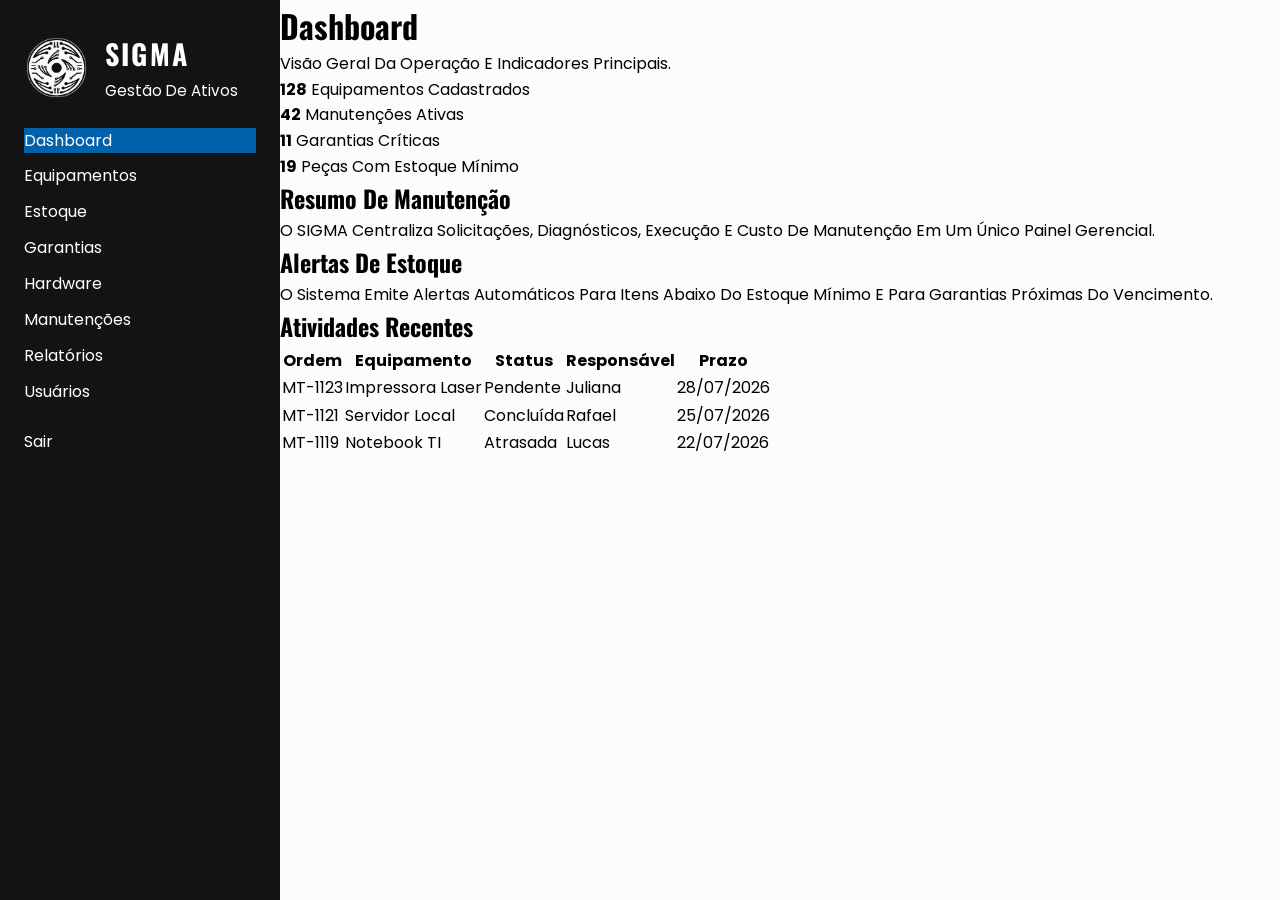
<file: frontend/pages/dashboard.html>
<!DOCTYPE html>
<html lang="pt-BR">
<head>
    <meta charset="UTF-8">
    <meta name="viewport" content="width=device-width, initial-scale=1.0">
    <title>Dashboard - SIGMA</title>
    <link rel="stylesheet" href="../assets/css/style.css">
</head>
<body>
    <div class="layout">
        <aside class="sidebar">
            <div class="brand">
                <img src="../assets/images/icons/logo_light.png" alt="SIGMA">
                <div>
                    <h2>SIGMA</h2>
                    <p>Gestão de Ativos</p>
                </div>
            </div>
            <nav class="nav-links">
                <a href="dashboard.html" class="active">Dashboard</a>
                <a href="equipamentos.html">Equipamentos</a>
                <a href="estoque.html">Estoque</a>
                <a href="garantias.html">Garantias</a>
                <a href="hardware.html">Hardware</a>
                <a href="manutencoes.html">Manutenções</a>
                <a href="relatorios.html">Relatórios</a>
                <a href="usuarios.html">Usuários</a>
            </nav>
            <div class="sidebar-footer">
                <a href="login.html" class="logout">Sair</a>
            </div>
        </aside>
        <main class="main">
            <div class="header">
                <div>
                    <h1>Dashboard</h1>
                    <p class="page-meta">Visão geral da operação e indicadores principais.</p>
                </div>
            </div>
            <div class="grid">
                <div class="card">
                    <strong>128</strong>
                    <span>Equipamentos cadastrados</span>
                </div>
                <div class="card">
                    <strong>42</strong>
                    <span>Manutenções ativas</span>
                </div>
                <div class="card">
                    <strong>11</strong>
                    <span>Garantias críticas</span>
                </div>
                <div class="card">
                    <strong>19</strong>
                    <span>Peças com estoque mínimo</span>
                </div>
            </div>
            <section class="hero">
                <div class="card">
                    <h2>Resumo de manutenção</h2>
                    <p>O SIGMA centraliza solicitações, diagnósticos, execução e custo de manutenção em um único painel gerencial.</p>
                </div>
                <div class="card">
                    <h2>Alertas de estoque</h2>
                    <p>O sistema emite alertas automáticos para itens abaixo do estoque mínimo e para garantias próximas do vencimento.</p>
                </div>
            </section>
            <div class="card">
                <h2>Atividades recentes</h2>
                <div class="table-wrapper">
                    <table>
                        <thead>
                            <tr><th>Ordem</th><th>Equipamento</th><th>Status</th><th>Responsável</th><th>Prazo</th></tr>
                        </thead>
                        <tbody>
                            <tr><td>MT-1123</td><td>Impressora Laser</td><td><span class="status aviso">Pendente</span></td><td>Juliana</td><td>28/07/2026</td></tr>
                            <tr><td>MT-1121</td><td>Servidor Local</td><td><span class="status sucesso">Concluída</span></td><td>Rafael</td><td>25/07/2026</td></tr>
                            <tr><td>MT-1119</td><td>Notebook TI</td><td><span class="status erro">Atrasada</span></td><td>Lucas</td><td>22/07/2026</td></tr>
                        </tbody>
                    </table>
                </div>
            </div>
        </main>
    </div>
</body>
</html>
</file>
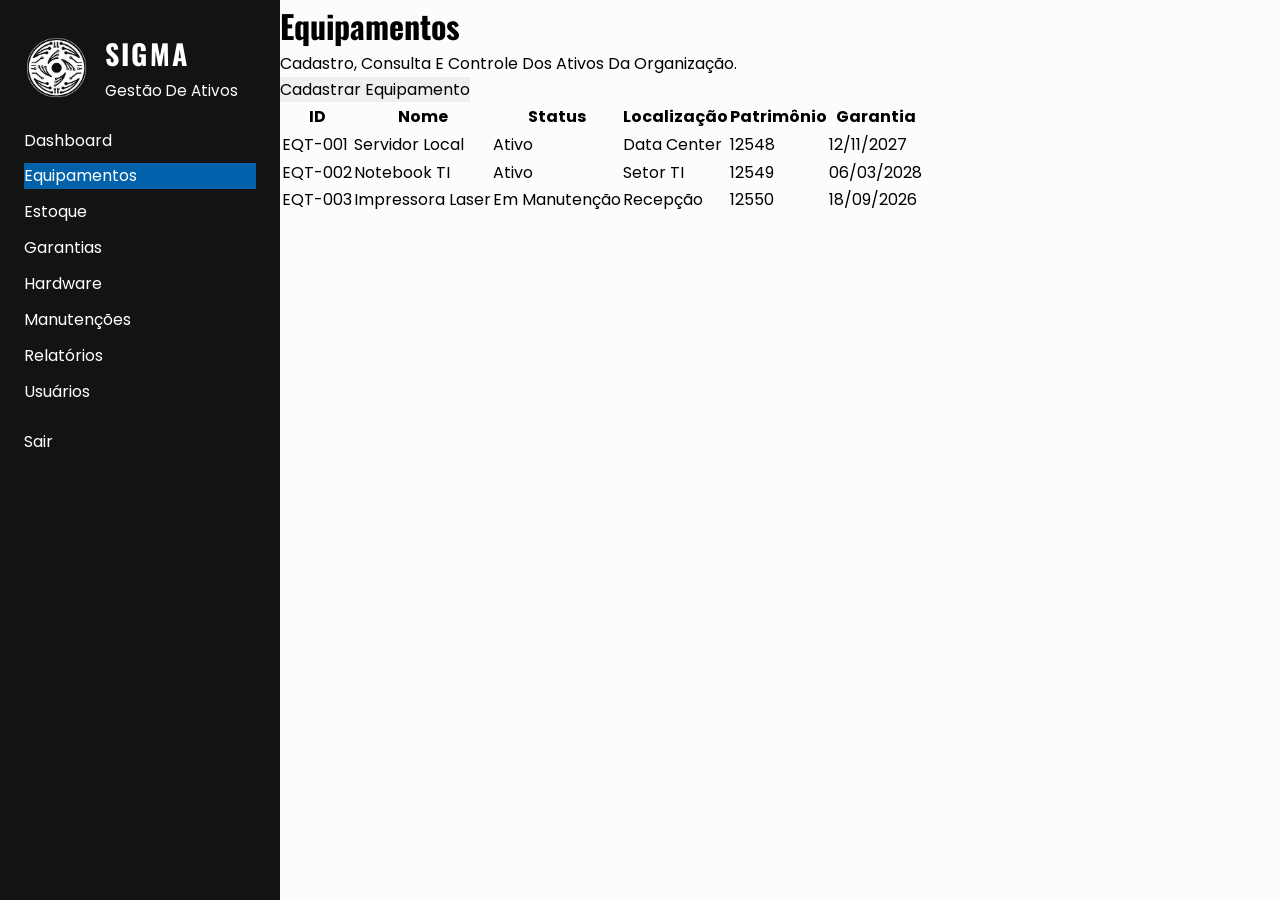
<file: frontend/pages/equipamentos.html>
<!DOCTYPE html>
<html lang="pt-BR">
<head>
    <meta charset="UTF-8">
    <meta name="viewport" content="width=device-width, initial-scale=1.0">
    <title>Equipamentos - SIGMA</title>
    <link rel="stylesheet" href="../assets/css/style.css">
</head>
<body>
    <div class="layout">
        <aside class="sidebar">
            <div class="brand">
                <img src="../assets/images/icons/logo_light.png" alt="SIGMA">
                <div>
                    <h2>SIGMA</h2>
                    <p>Gestão de Ativos</p>
                </div>
            </div>
            <nav class="nav-links">
                <a href="dashboard.html">Dashboard</a>
                <a href="equipamentos.html" class="active">Equipamentos</a>
                <a href="estoque.html">Estoque</a>
                <a href="garantias.html">Garantias</a>
                <a href="hardware.html">Hardware</a>
                <a href="manutencoes.html">Manutenções</a>
                <a href="relatorios.html">Relatórios</a>
                <a href="usuarios.html">Usuários</a>
            </nav>
            <div class="sidebar-footer">
                <a href="login.html" class="logout">Sair</a>
            </div>
        </aside>
        <main class="main">
            <div class="header">
                <div>
                    <h1>Equipamentos</h1>
                    <p class="page-meta">Cadastro, consulta e controle dos ativos da organização.</p>
                </div>
                <button class="primary">Cadastrar equipamento</button>
            </div>
            <div class="card">
                <div class="table-wrapper">
                    <table>
                        <thead>
                            <tr><th>ID</th><th>Nome</th><th>Status</th><th>Localização</th><th>Patrimônio</th><th>Garantia</th></tr>
                        </thead>
                        <tbody>
                            <tr><td>EQT-001</td><td>Servidor Local</td><td><span class="status sucesso">Ativo</span></td><td>Data Center</td><td>12548</td><td>12/11/2027</td></tr>
                            <tr><td>EQT-002</td><td>Notebook TI</td><td><span class="status sucesso">Ativo</span></td><td>Setor TI</td><td>12549</td><td>06/03/2028</td></tr>
                            <tr><td>EQT-003</td><td>Impressora Laser</td><td><span class="status aviso">Em manutenção</span></td><td>Recepção</td><td>12550</td><td>18/09/2026</td></tr>
                        </tbody>
                    </table>
                </div>
            </div>
        </main>
    </div>
</body>
</html>
</file>
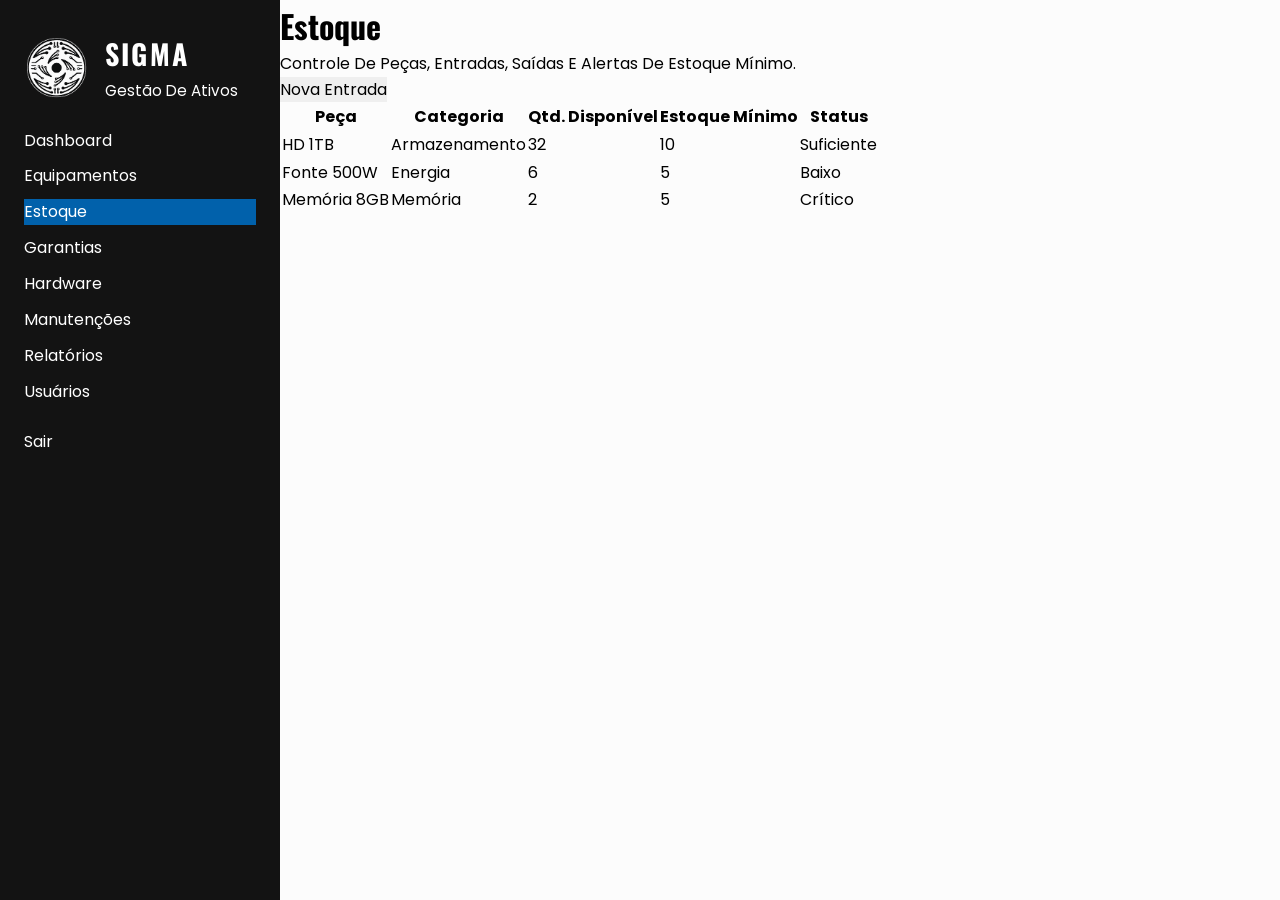
<file: frontend/pages/estoque.html>
<!DOCTYPE html>
<html lang="pt-BR">
<head>
    <meta charset="UTF-8">
    <meta name="viewport" content="width=device-width, initial-scale=1.0">
    <title>Estoque - SIGMA</title>
    <link rel="stylesheet" href="../assets/css/style.css">
</head>
<body>
    <div class="layout">
        <aside class="sidebar">
            <div class="brand">
                <img src="../assets/images/icons/logo_light.png" alt="SIGMA">
                <div>
                    <h2>SIGMA</h2>
                    <p>Gestão de Ativos</p>
                </div>
            </div>
            <nav class="nav-links">
                <a href="dashboard.html">Dashboard</a>
                <a href="equipamentos.html">Equipamentos</a>
                <a href="estoque.html" class="active">Estoque</a>
                <a href="garantias.html">Garantias</a>
                <a href="hardware.html">Hardware</a>
                <a href="manutencoes.html">Manutenções</a>
                <a href="relatorios.html">Relatórios</a>
                <a href="usuarios.html">Usuários</a>
            </nav>
            <div class="sidebar-footer">
                <a href="login.html" class="logout">Sair</a>
            </div>
        </aside>
        <main class="main">
            <div class="header">
                <div>
                    <h1>Estoque</h1>
                    <p class="page-meta">Controle de peças, entradas, saídas e alertas de estoque mínimo.</p>
                </div>
                <button class="primary">Nova entrada</button>
            </div>
            <div class="card">
                <div class="table-wrapper">
                    <table>
                        <thead>
                            <tr><th>Peça</th><th>Categoria</th><th>Qtd. Disponível</th><th>Estoque Mínimo</th><th>Status</th></tr>
                        </thead>
                        <tbody>
                            <tr><td>HD 1TB</td><td>Armazenamento</td><td>32</td><td>10</td><td><span class="status sucesso">Suficiente</span></td></tr>
                            <tr><td>Fonte 500W</td><td>Energia</td><td>6</td><td>5</td><td><span class="status aviso">Baixo</span></td></tr>
                            <tr><td>Memória 8GB</td><td>Memória</td><td>2</td><td>5</td><td><span class="status erro">Crítico</span></td></tr>
                        </tbody>
                    </table>
                </div>
            </div>
        </main>
    </div>
</body>
</html>
</file>
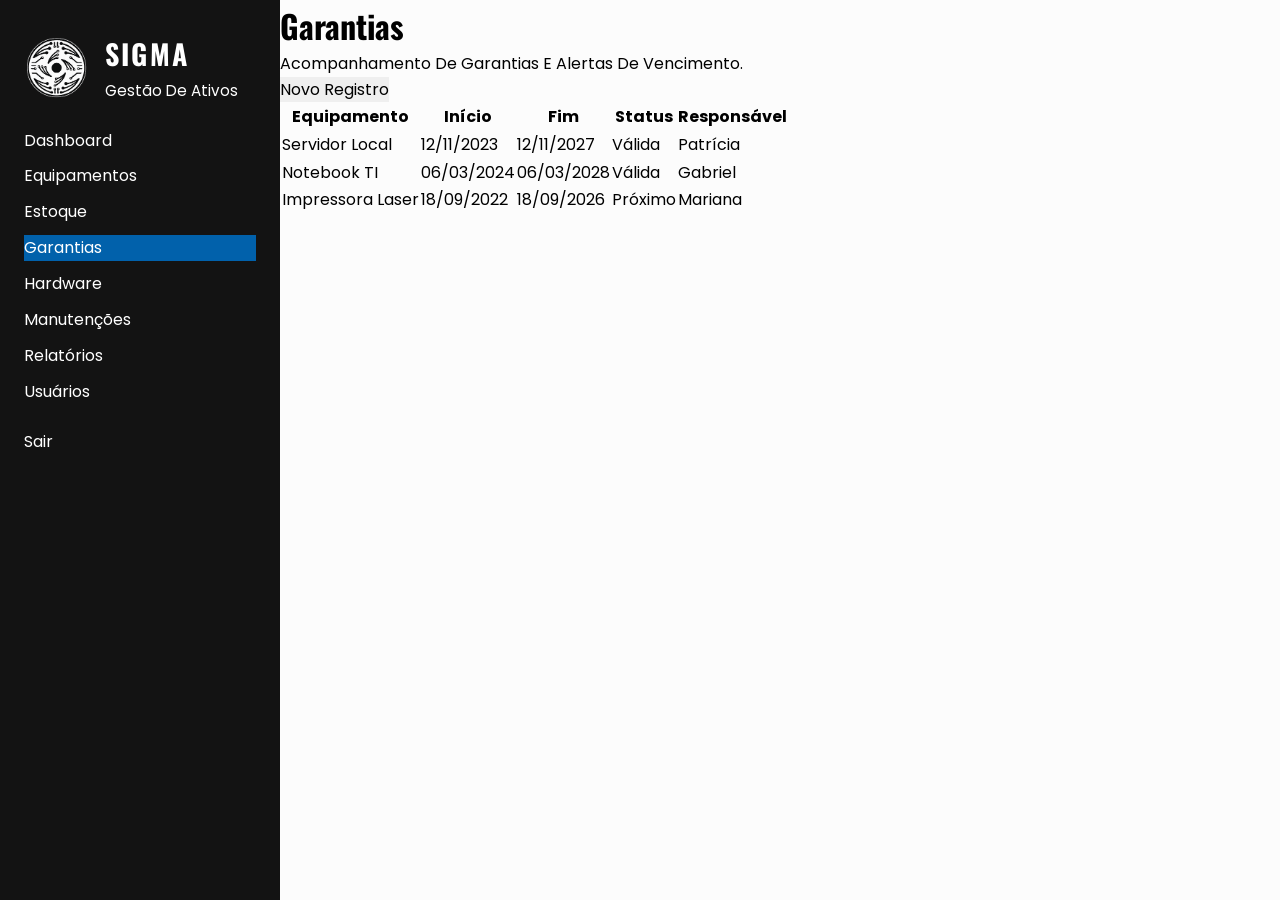
<file: frontend/pages/garantias.html>
<!DOCTYPE html>
<html lang="pt-BR">
<head>
    <meta charset="UTF-8">
    <meta name="viewport" content="width=device-width, initial-scale=1.0">
    <title>Garantias - SIGMA</title>
    <link rel="stylesheet" href="../assets/css/style.css">
</head>
<body>
    <div class="layout">
        <aside class="sidebar">
            <div class="brand">
                <img src="../assets/images/icons/logo_light.png" alt="SIGMA">
                <div>
                    <h2>SIGMA</h2>
                    <p>Gestão de Ativos</p>
                </div>
            </div>
            <nav class="nav-links">
                <a href="dashboard.html">Dashboard</a>
                <a href="equipamentos.html">Equipamentos</a>
                <a href="estoque.html">Estoque</a>
                <a href="garantias.html" class="active">Garantias</a>
                <a href="hardware.html">Hardware</a>
                <a href="manutencoes.html">Manutenções</a>
                <a href="relatorios.html">Relatórios</a>
                <a href="usuarios.html">Usuários</a>
            </nav>
            <div class="sidebar-footer">
                <a href="login.html" class="logout">Sair</a>
            </div>
        </aside>
        <main class="main">
            <div class="header">
                <div>
                    <h1>Garantias</h1>
                    <p class="page-meta">Acompanhamento de garantias e alertas de vencimento.</p>
                </div>
                <button class="primary">Novo registro</button>
            </div>
            <div class="card">
                <div class="table-wrapper">
                    <table>
                        <thead>
                            <tr><th>Equipamento</th><th>Início</th><th>Fim</th><th>Status</th><th>Responsável</th></tr>
                        </thead>
                        <tbody>
                            <tr><td>Servidor Local</td><td>12/11/2023</td><td>12/11/2027</td><td><span class="status sucesso">Válida</span></td><td>Patrícia</td></tr>
                            <tr><td>Notebook TI</td><td>06/03/2024</td><td>06/03/2028</td><td><span class="status sucesso">Válida</span></td><td>Gabriel</td></tr>
                            <tr><td>Impressora Laser</td><td>18/09/2022</td><td>18/09/2026</td><td><span class="status aviso">Próximo</span></td><td>Mariana</td></tr>
                        </tbody>
                    </table>
                </div>
            </div>
        </main>
    </div>
</body>
</html>
</file>
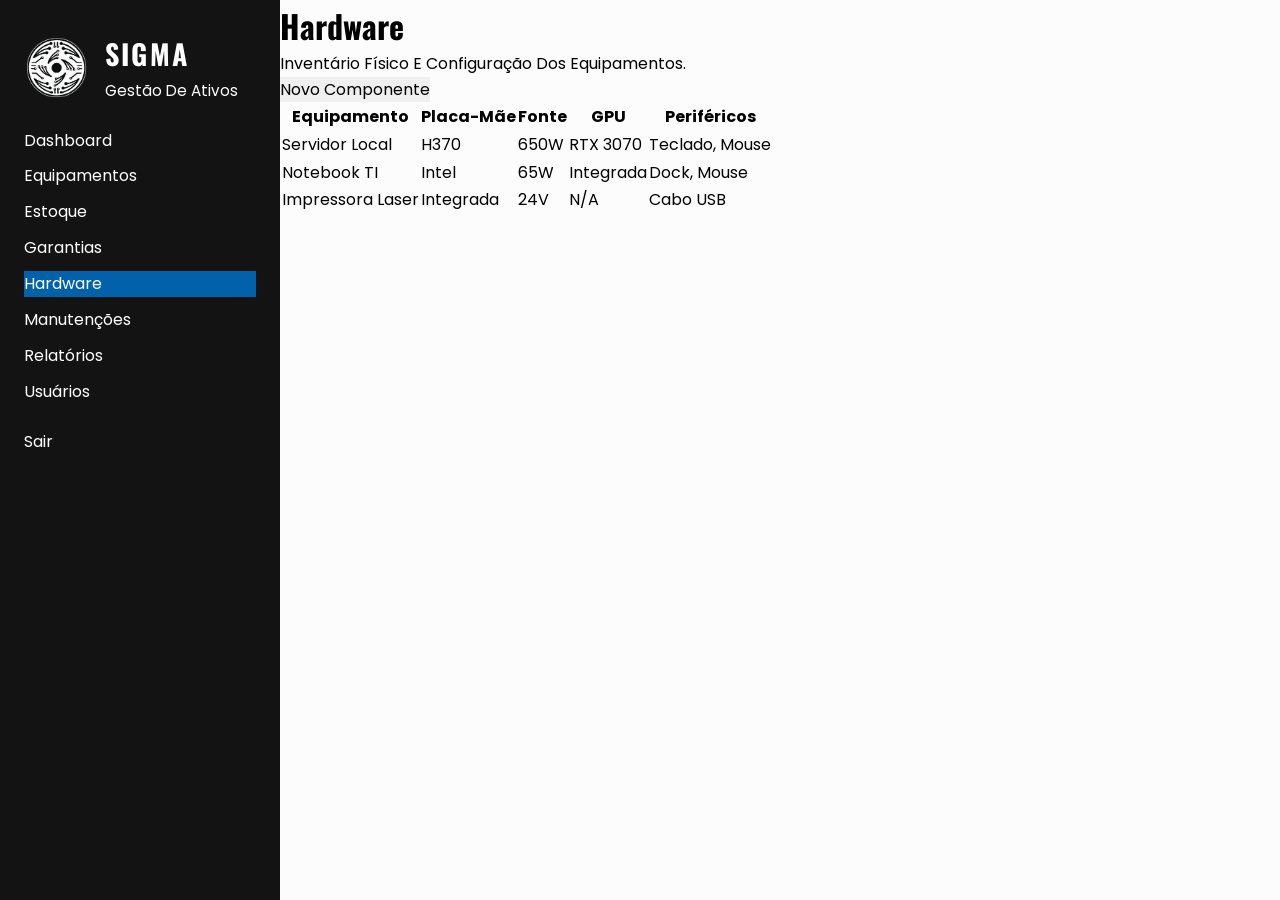
<file: frontend/pages/hardware.html>
<!DOCTYPE html>
<html lang="pt-BR">
<head>
    <meta charset="UTF-8">
    <meta name="viewport" content="width=device-width, initial-scale=1.0">
    <title>Hardware - SIGMA</title>
    <link rel="stylesheet" href="../assets/css/style.css">
</head>
<body>
    <div class="layout">
        <aside class="sidebar">
            <div class="brand">
                <img src="../assets/images/icons/logo_light.png" alt="SIGMA">
                <div>
                    <h2>SIGMA</h2>
                    <p>Gestão de Ativos</p>
                </div>
            </div>
            <nav class="nav-links">
                <a href="dashboard.html">Dashboard</a>
                <a href="equipamentos.html">Equipamentos</a>
                <a href="estoque.html">Estoque</a>
                <a href="garantias.html">Garantias</a>
                <a href="hardware.html" class="active">Hardware</a>
                <a href="manutencoes.html">Manutenções</a>
                <a href="relatorios.html">Relatórios</a>
                <a href="usuarios.html">Usuários</a>
            </nav>
            <div class="sidebar-footer">
                <a href="login.html" class="logout">Sair</a>
            </div>
        </aside>
        <main class="main">
            <div class="header">
                <div>
                    <h1>Hardware</h1>
                    <p class="page-meta">Inventário físico e configuração dos equipamentos.</p>
                </div>
                <button class="primary">Novo componente</button>
            </div>
            <div class="card">
                <div class="table-wrapper">
                    <table>
                        <thead>
                            <tr><th>Equipamento</th><th>Placa-mãe</th><th>Fonte</th><th>GPU</th><th>Periféricos</th></tr>
                        </thead>
                        <tbody>
                            <tr><td>Servidor Local</td><td>H370</td><td>650W</td><td>RTX 3070</td><td>Teclado, Mouse</td></tr>
                            <tr><td>Notebook TI</td><td>Intel</td><td>65W</td><td>Integrada</td><td>Dock, Mouse</td></tr>
                            <tr><td>Impressora Laser</td><td>Integrada</td><td>24V</td><td>N/A</td><td>Cabo USB</td></tr>
                        </tbody>
                    </table>
                </div>
            </div>
        </main>
    </div>
</body>
</html>
</file>
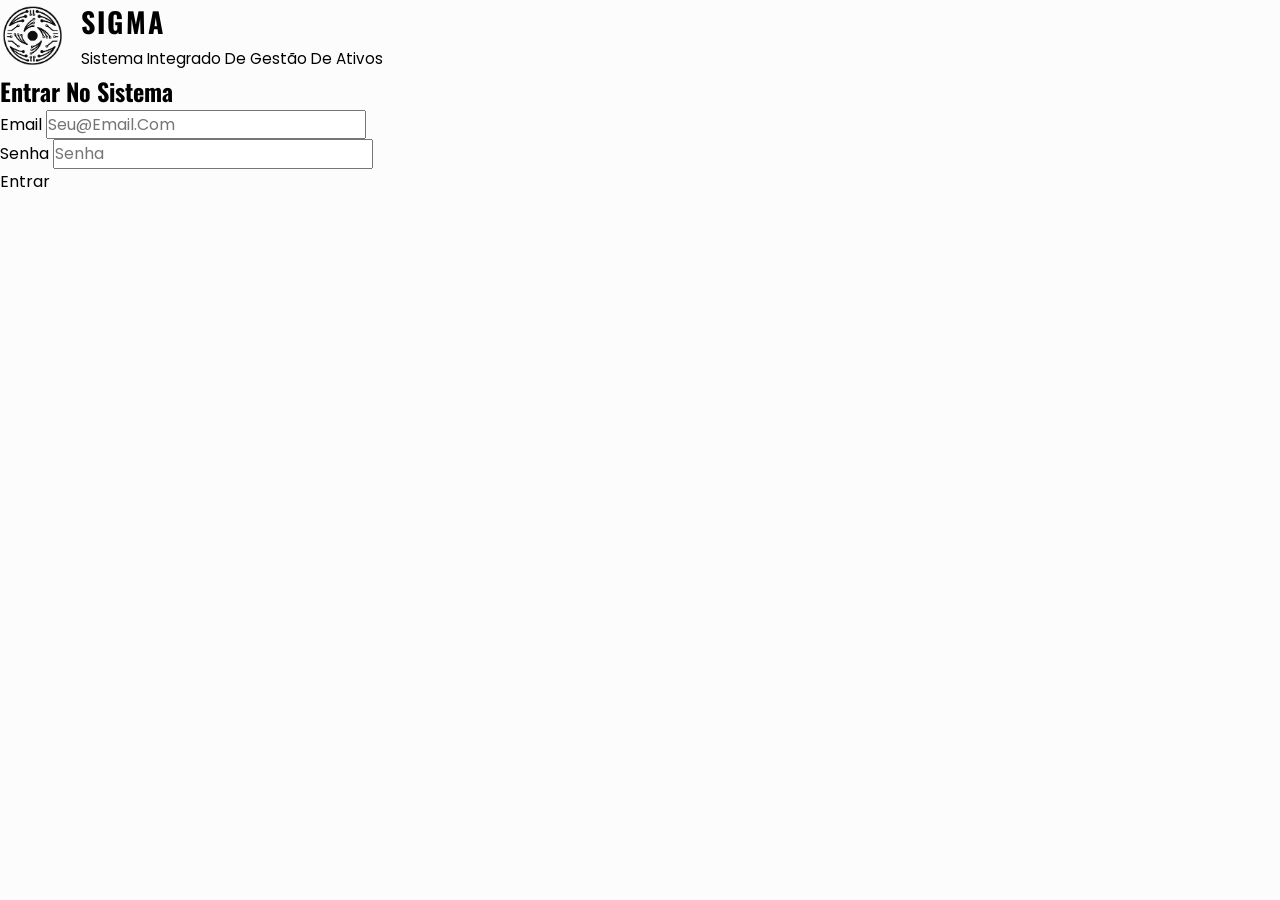
<file: frontend/pages/login.html>
<!DOCTYPE html>
<html lang="pt-BR">
<head>
    <meta charset="UTF-8">
    <meta name="viewport" content="width=device-width, initial-scale=1.0">
    <title>Login - SIGMA</title>
    <link rel="stylesheet" href="../assets/css/style.css">
</head>
<body class="login-page">
    <div class="login-box">
        <div class="brand">
            <img src="../assets/images/icons/logo_light.png" alt="SIGMA">
            <div>
                <h2>SIGMA</h2>
                <p>Sistema Integrado de Gestão de Ativos</p>
            </div>
        </div>
        <h2>Entrar no sistema</h2>
        <div class="form-group">
            <label for="email">Email</label>
            <input type="email" id="email" placeholder="seu@email.com">
        </div>
        <div class="form-group">
            <label for="senha">Senha</label>
            <input type="password" id="senha" placeholder="Senha">
        </div>
        <div class="button-row">
            <a href="dashboard.html">Entrar</a>
        </div>
    </div>
</body>
</html>
</file>
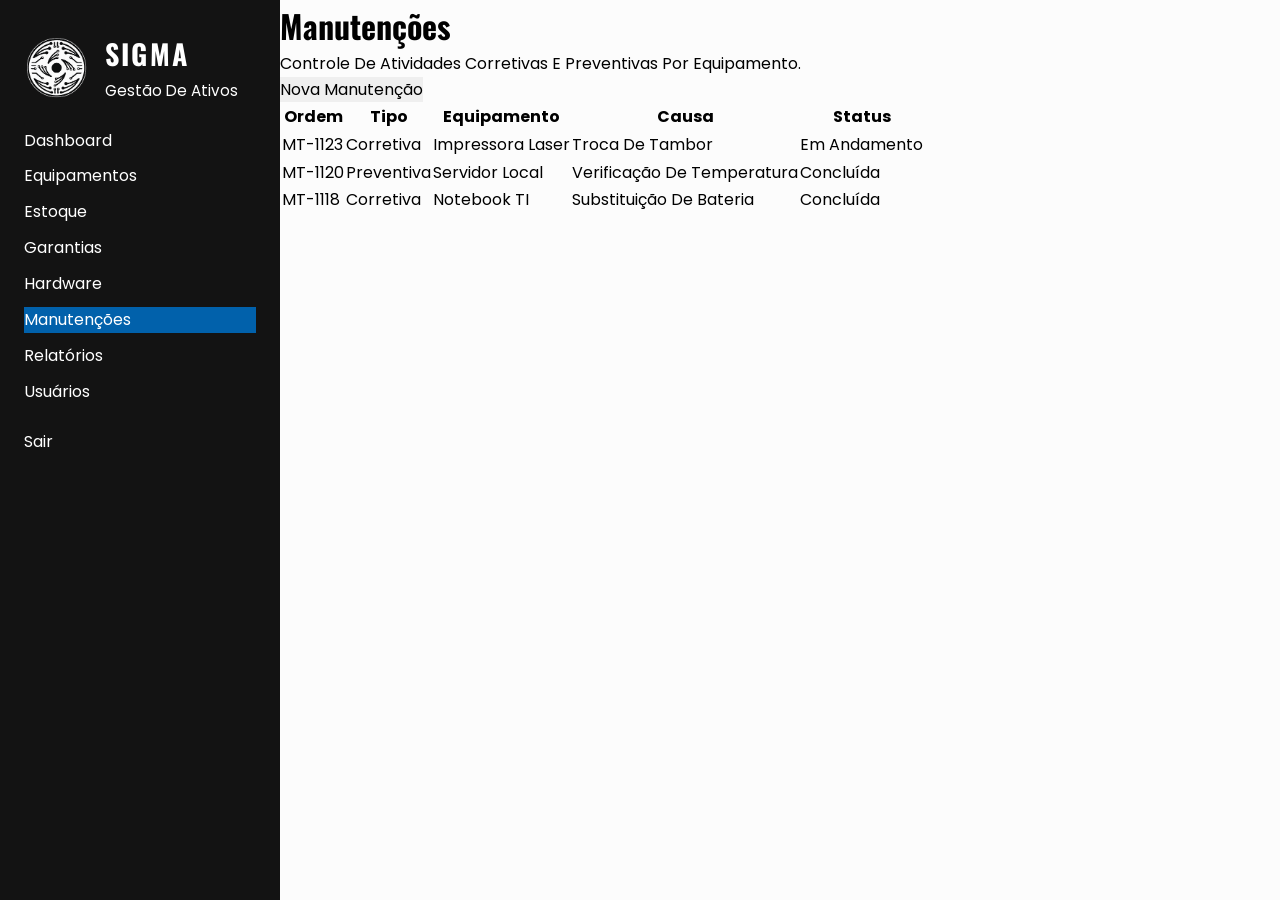
<file: frontend/pages/manutencoes.html>
<!DOCTYPE html>
<html lang="pt-BR">
<head>
    <meta charset="UTF-8">
    <meta name="viewport" content="width=device-width, initial-scale=1.0">
    <title>Manutenções - SIGMA</title>
    <link rel="stylesheet" href="../assets/css/style.css">
</head>
<body>
    <div class="layout">
        <aside class="sidebar">
            <div class="brand">
                <img src="../assets/images/icons/logo_light.png" alt="SIGMA">
                <div>
                    <h2>SIGMA</h2>
                    <p>Gestão de Ativos</p>
                </div>
            </div>
            <nav class="nav-links">
                <a href="dashboard.html">Dashboard</a>
                <a href="equipamentos.html">Equipamentos</a>
                <a href="estoque.html">Estoque</a>
                <a href="garantias.html">Garantias</a>
                <a href="hardware.html">Hardware</a>
                <a href="manutencoes.html" class="active">Manutenções</a>
                <a href="relatorios.html">Relatórios</a>
                <a href="usuarios.html">Usuários</a>
            </nav>
            <div class="sidebar-footer">
                <a href="login.html" class="logout">Sair</a>
            </div>
        </aside>
        <main class="main">
            <div class="header">
                <div>
                    <h1>Manutenções</h1>
                    <p class="page-meta">Controle de atividades corretivas e preventivas por equipamento.</p>
                </div>
                <button class="primary">Nova manutenção</button>
            </div>
            <div class="card">
                <div class="table-wrapper">
                    <table>
                        <thead>
                            <tr><th>Ordem</th><th>Tipo</th><th>Equipamento</th><th>Causa</th><th>Status</th></tr>
                        </thead>
                        <tbody>
                            <tr><td>MT-1123</td><td>Corretiva</td><td>Impressora Laser</td><td>Troca de tambor</td><td><span class="status aviso">Em andamento</span></td></tr>
                            <tr><td>MT-1120</td><td>Preventiva</td><td>Servidor Local</td><td>Verificação de temperatura</td><td><span class="status sucesso">Concluída</span></td></tr>
                            <tr><td>MT-1118</td><td>Corretiva</td><td>Notebook TI</td><td>Substituição de bateria</td><td><span class="status sucesso">Concluída</span></td></tr>
                        </tbody>
                    </table>
                </div>
            </div>
        </main>
    </div>
</body>
</html>
</file>
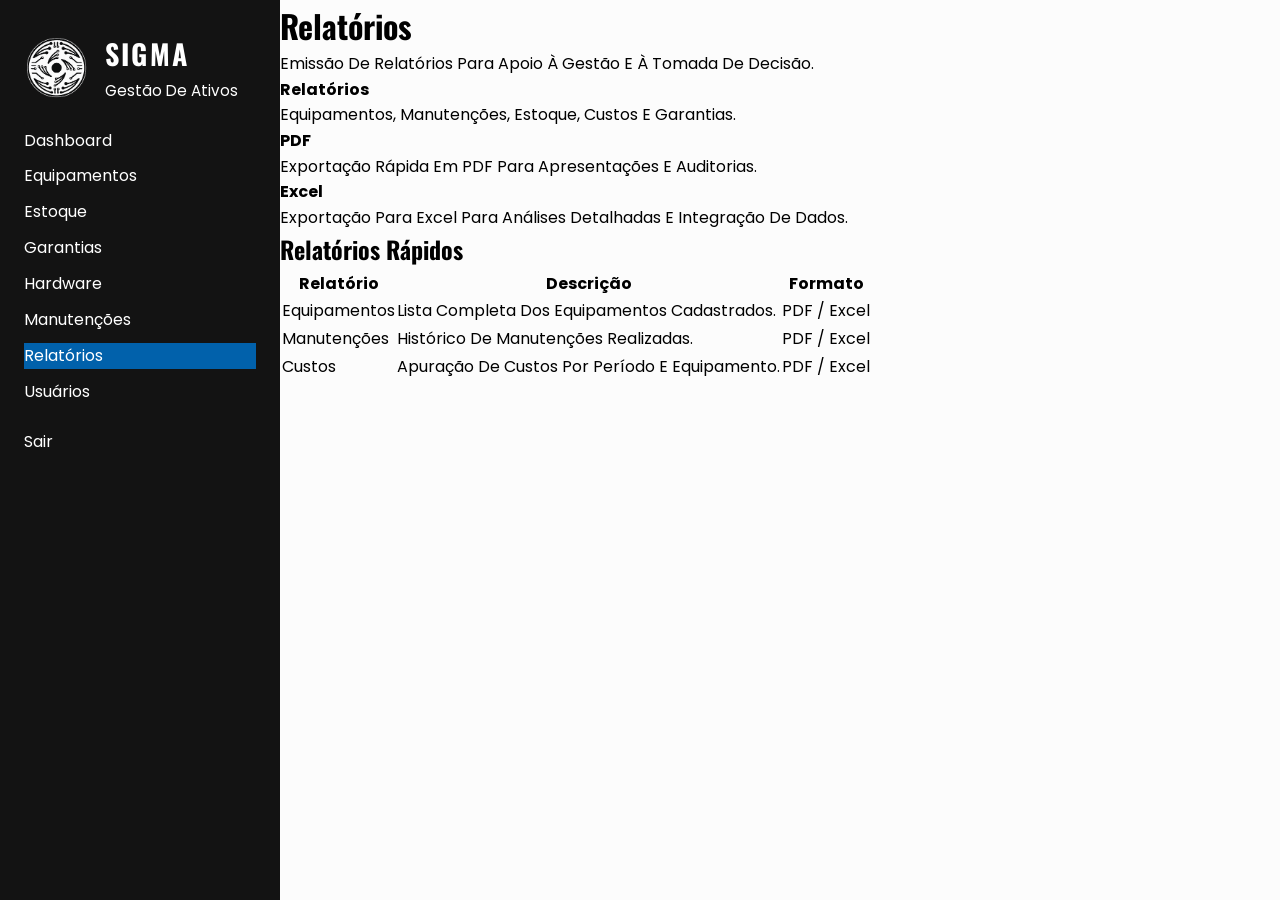
<file: frontend/pages/relatorios.html>
<!DOCTYPE html>
<html lang="pt-BR">
<head>
    <meta charset="UTF-8">
    <meta name="viewport" content="width=device-width, initial-scale=1.0">
    <title>Relatórios - SIGMA</title>
    <link rel="stylesheet" href="../assets/css/style.css">
</head>
<body>
    <div class="layout">
        <aside class="sidebar">
            <div class="brand">
                <img src="../assets/images/icons/logo_light.png" alt="SIGMA">
                <div>
                    <h2>SIGMA</h2>
                    <p>Gestão de Ativos</p>
                </div>
            </div>
            <nav class="nav-links">
                <a href="dashboard.html">Dashboard</a>
                <a href="equipamentos.html">Equipamentos</a>
                <a href="estoque.html">Estoque</a>
                <a href="garantias.html">Garantias</a>
                <a href="hardware.html">Hardware</a>
                <a href="manutencoes.html">Manutenções</a>
                <a href="relatorios.html" class="active">Relatórios</a>
                <a href="usuarios.html">Usuários</a>
            </nav>
            <div class="sidebar-footer">
                <a href="login.html" class="logout">Sair</a>
            </div>
        </aside>
        <main class="main">
            <div class="header">
                <div>
                    <h1>Relatórios</h1>
                    <p class="page-meta">Emissão de relatórios para apoio à gestão e à tomada de decisão.</p>
                </div>
            </div>
            <div class="grid">
                <div class="card">
                    <strong>Relatórios</strong>
                    <p>Equipamentos, manutenções, estoque, custos e garantias.</p>
                </div>
                <div class="card">
                    <strong>PDF</strong>
                    <p>Exportação rápida em PDF para apresentações e auditorias.</p>
                </div>
                <div class="card">
                    <strong>Excel</strong>
                    <p>Exportação para Excel para análises detalhadas e integração de dados.</p>
                </div>
            </div>
            <div class="card">
                <h2>Relatórios rápidos</h2>
                <div class="table-wrapper">
                    <table>
                        <thead>
                            <tr><th>Relatório</th><th>Descrição</th><th>Formato</th></tr>
                        </thead>
                        <tbody>
                            <tr><td>Equipamentos</td><td>Lista completa dos equipamentos cadastrados.</td><td>PDF / Excel</td></tr>
                            <tr><td>Manutenções</td><td>Histórico de manutenções realizadas.</td><td>PDF / Excel</td></tr>
                            <tr><td>Custos</td><td>Apuração de custos por período e equipamento.</td><td>PDF / Excel</td></tr>
                        </tbody>
                    </table>
                </div>
            </div>
        </main>
    </div>
</body>
</html>
</file>
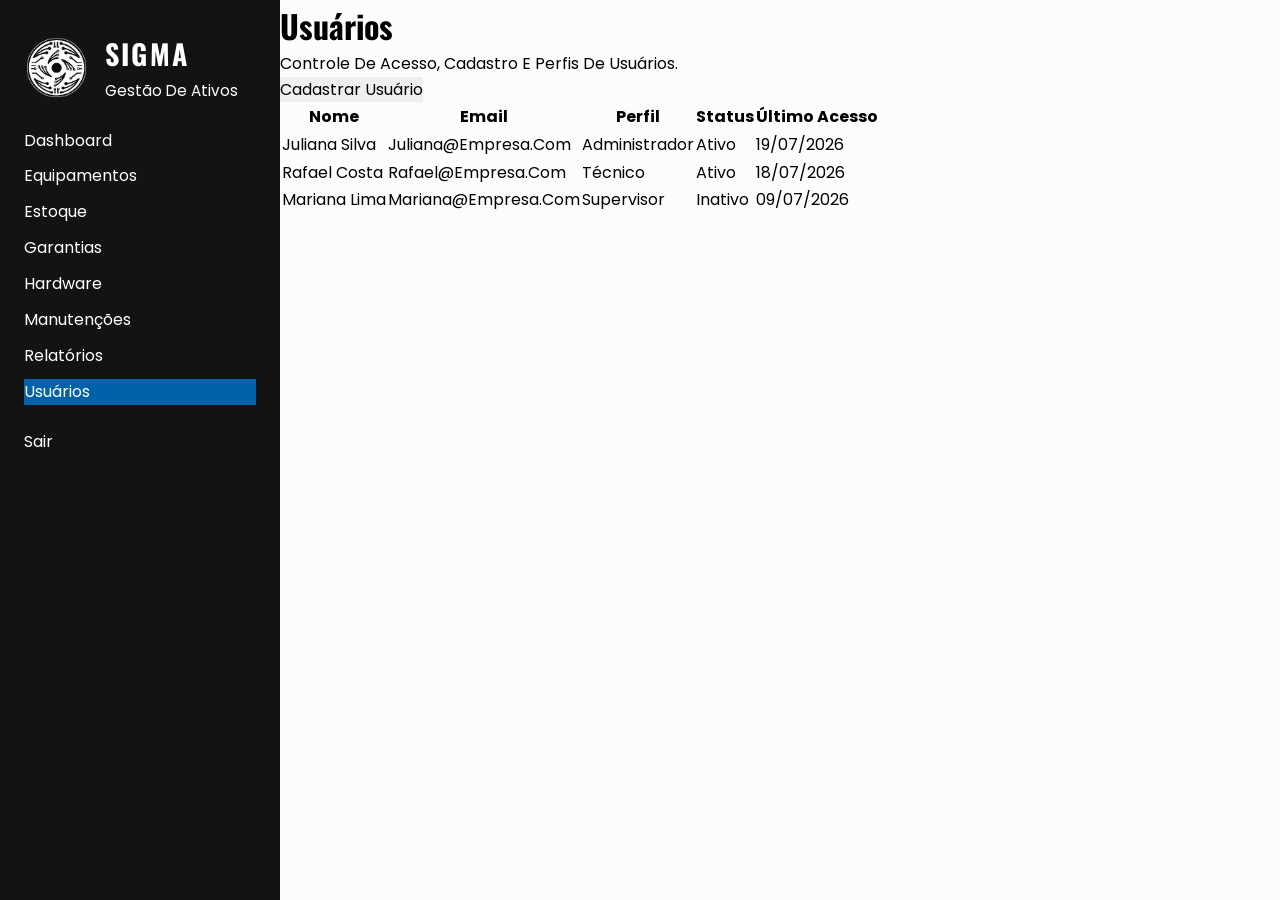
<file: frontend/pages/usuarios.html>
<!DOCTYPE html>
<html lang="pt-BR">
<head>
    <meta charset="UTF-8">
    <meta name="viewport" content="width=device-width, initial-scale=1.0">
    <title>Usuários - SIGMA</title>
    <link rel="stylesheet" href="../assets/css/style.css">
</head>
<body>
    <div class="layout">
        <aside class="sidebar">
            <div class="brand">
                <img src="../assets/images/icons/logo_light.png" alt="SIGMA">
                <div>
                    <h2>SIGMA</h2>
                    <p>Gestão de Ativos</p>
                </div>
            </div>
            <nav class="nav-links">
                <a href="dashboard.html">Dashboard</a>
                <a href="equipamentos.html">Equipamentos</a>
                <a href="estoque.html">Estoque</a>
                <a href="garantias.html">Garantias</a>
                <a href="hardware.html">Hardware</a>
                <a href="manutencoes.html">Manutenções</a>
                <a href="relatorios.html">Relatórios</a>
                <a href="usuarios.html" class="active">Usuários</a>
            </nav>
            <div class="sidebar-footer">
                <a href="login.html" class="logout">Sair</a>
            </div>
        </aside>
        <main class="main">
            <div class="header">
                <div>
                    <h1>Usuários</h1>
                    <p class="page-meta">Controle de acesso, cadastro e perfis de usuários.</p>
                </div>
                <button class="primary">Cadastrar usuário</button>
            </div>
            <div class="card">
                <div class="table-wrapper">
                    <table>
                        <thead>
                            <tr><th>Nome</th><th>Email</th><th>Perfil</th><th>Status</th><th>Último acesso</th></tr>
                        </thead>
                        <tbody>
                            <tr><td>Juliana Silva</td><td>juliana@empresa.com</td><td>Administrador</td><td><span class="status sucesso">Ativo</span></td><td>19/07/2026</td></tr>
                            <tr><td>Rafael Costa</td><td>rafael@empresa.com</td><td>Técnico</td><td><span class="status sucesso">Ativo</span></td><td>18/07/2026</td></tr>
                            <tr><td>Mariana Lima</td><td>mariana@empresa.com</td><td>Supervisor</td><td><span class="status aviso">Inativo</span></td><td>09/07/2026</td></tr>
                        </tbody>
                    </table>
                </div>
            </div>
        </main>
    </div>
</body>
</html>
</file>
<file: frontend/assets/css/style.css>
@import url('https://fonts.googleapis.com/css2?family=Bebas+Neue&family=Oswald:wght@200..700&family=Poppins:ital,wght@0,100;0,200;0,300;0,400;0,500;0,600;0,700;0,800;0,900;1,100;1,200;1,300;1,400;1,500;1,600;1,700;1,800;1,900&display=swap');
@import url("../css/base/global.css");
@import url("../css/base/reset.css");
@import url("../css/base/typography.css");
@import url("../css/base/variables.css");

*::selection {
    background: var(--background_light);
    color: var(--background_dark);
}
html {
    scroll-behavior: smooth;
}
body {
    min-height: 100vh;
    background: var(--background_light);
    color: var(--background_dark);
    line-height: 1.6;
    margin: 0;
    font-family: 'Poppins', sans-serif;
}
a {
    color: inherit;
    text-decoration: none;
};
img {
    max-width: 100%;
    display: block;
}
button, input, select, textarea {
    font: inherit;
}
button {
    cursor: pointer;
    border: none;
}
.layout {
    display: flex;
    min-height: 100vh;
}
.sidebar {
    width: 280px;
    padding: 2rem 1.5rem;
    background: var(--nav_dark);
    color: #fff;
    display: flex;
    flex-direction: column;
    gap: 1.5rem;
}
.brand {
    display: flex;
    align-items: center;
    gap: 1rem;
}
.brand img {
    width: 65px;
    height: 65px;
    border-radius: 12px;
}
.brand h2 {
    font-size: 1.75rem;
    letter-spacing: .08em;
    margin: 0;
}
.brand p {
    margin: 0.15rem 0 0;
    color: var(--text_light);
    font-size: .95rem;
}
.nav-links {
    display: flex;
    flex-direction: column;
    gap: .65rem;
}
.nav-links a:hover, .nav-links a.active {
    background: rgba(1,102,180,.95);
}
</file>
